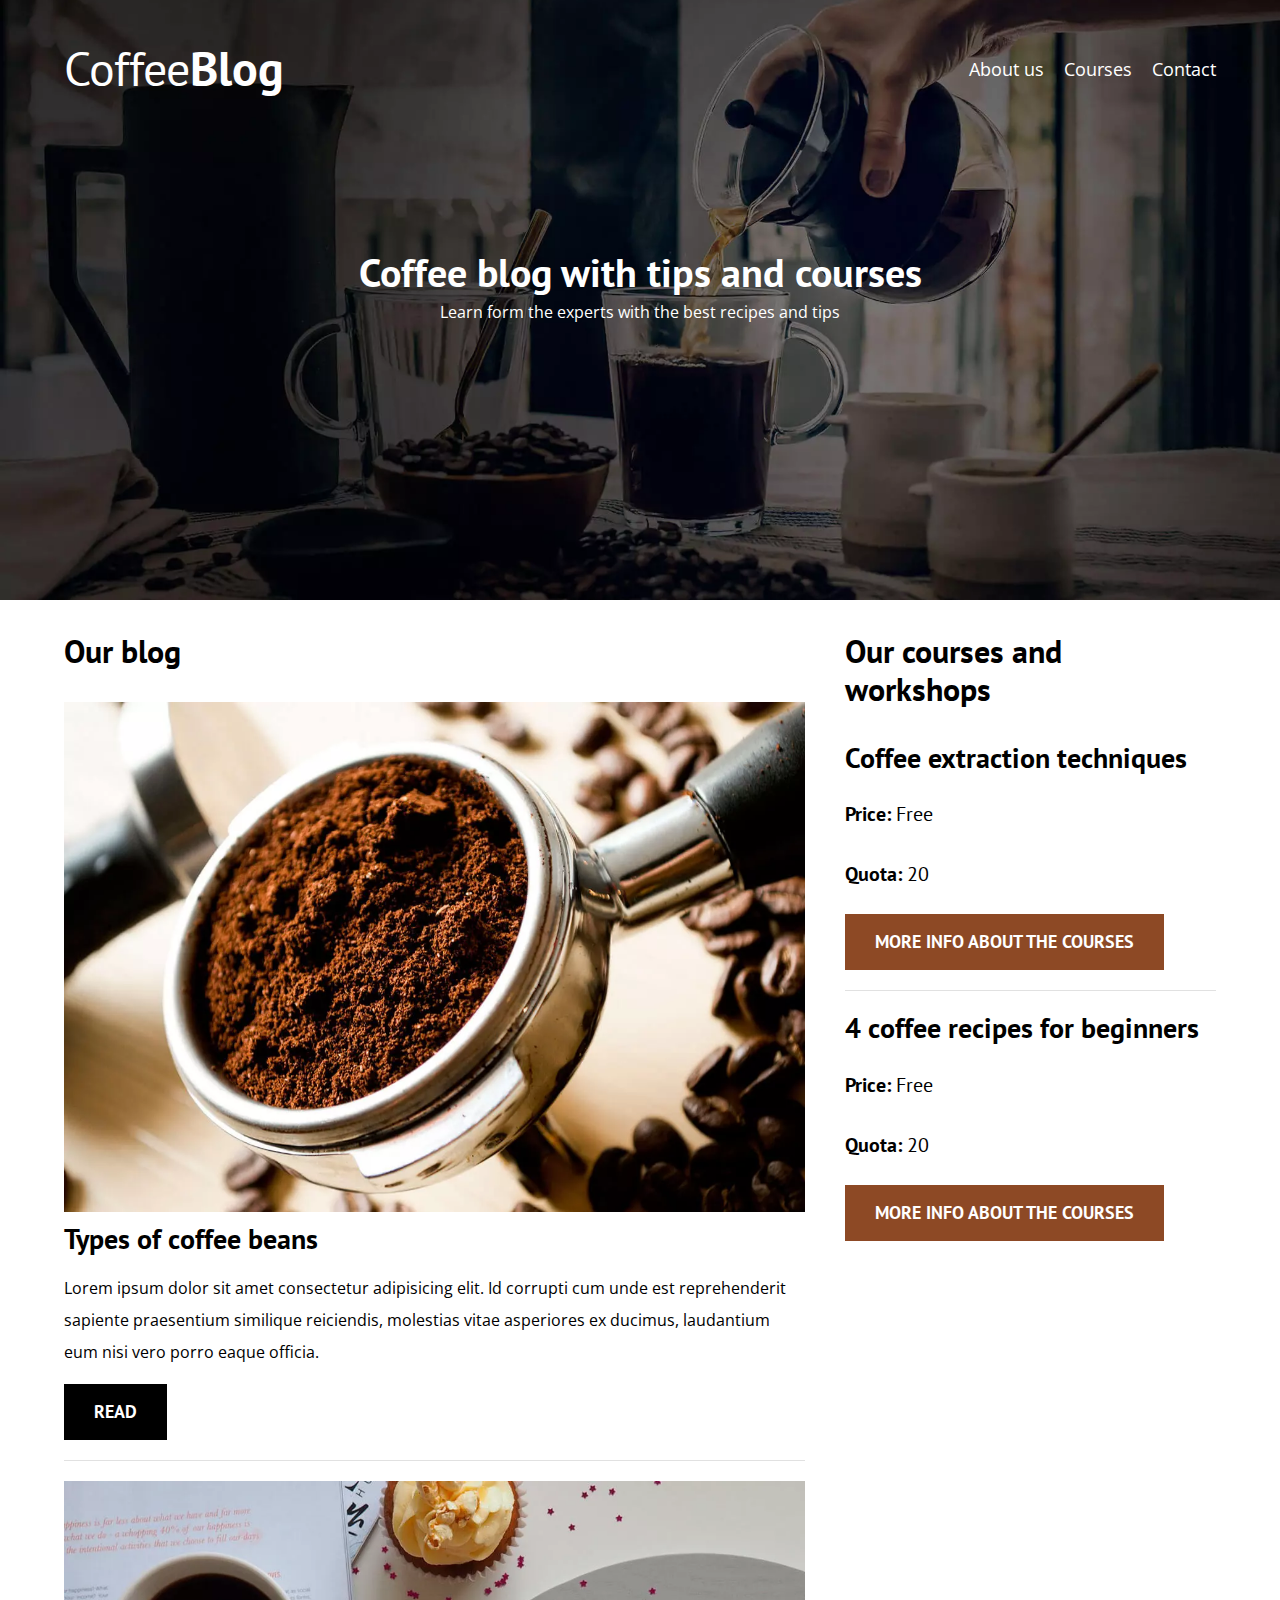
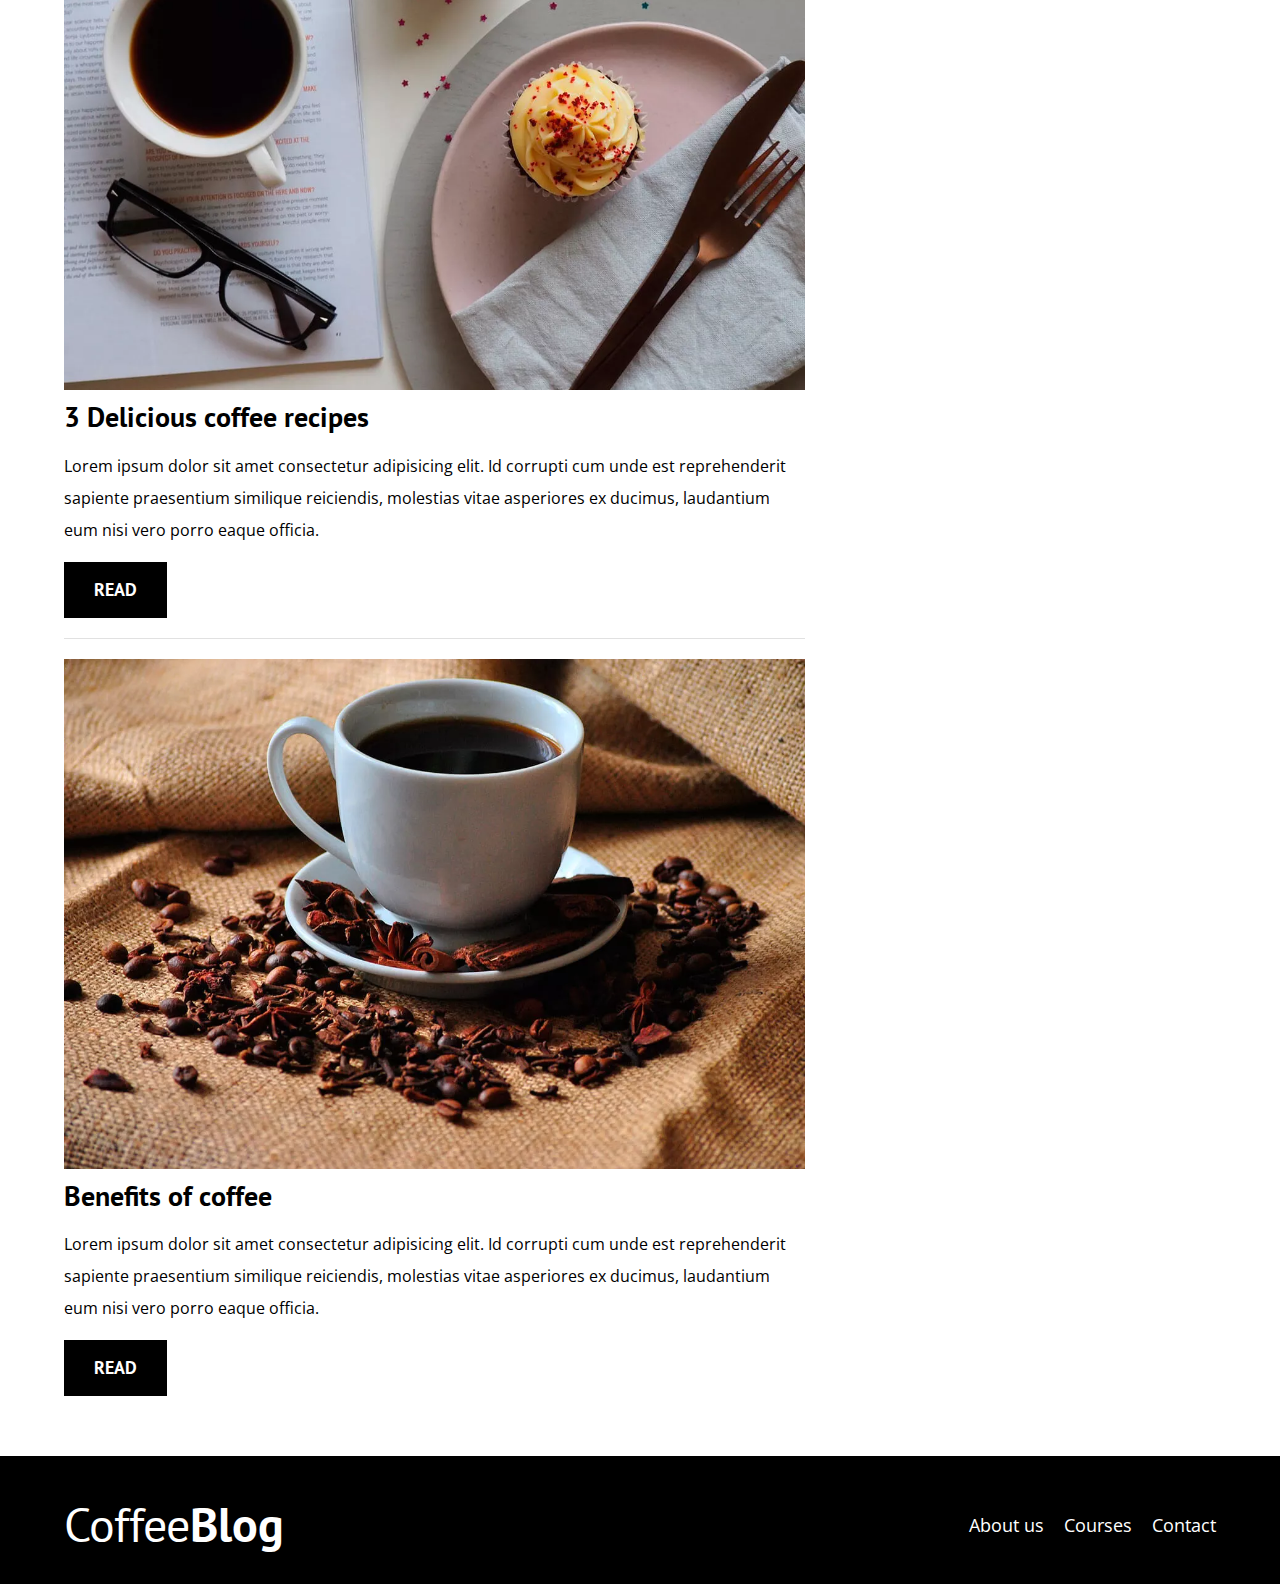
<file: index.html>
<!DOCTYPE html>
<html lang="en">
<head>
    <meta charset="UTF-8">
    <meta http-equiv="X-UA-Compatible" content="IE=edge">
    <meta name="viewport" content="width=device-width, initial-scale=1.0">
    <meta name="description" content="Pagina web de coffee blog">
    <title>Coffee blog</title>

    <!-- Prefetch -->
    <link rel="prefetch" href="nosotros.html" as="document">


    <!-- Preload , Elementos que cargan apenas entras a la pagina-->
    <link rel="preload" href="css/normalize.css" as="style">
    <link rel="stylesheet" href="css/normalize.css">

    <link rel="preload" href="https://fonts.googleapis.com/css2?family=Open+Sans&family=PT+Sans:wght@400;700&display=swap" as="font" crossorigin="crossorigin">
    <link href="https://fonts.googleapis.com/css2?family=Open+Sans&family=PT+Sans:wght@400;700&display=swap" rel="stylesheet">

    <link rel="preload" href="css/style.css" as="style">
    <link rel="stylesheet" href="css/style.css">

</head>
<body>

<header class="header">

    <div class="contenedor">
        <div class="barra">
            <a class="logo" href="index.html">
                <h1 class="logo__nombre no-margin centrar-texto">Coffee<span class="logo__bold">Blog</span></h1>
            </a>

            <nav class="navegacion">
                <a href="nosotros.html" class="navegacion__enlace">About us</a>
                <a href="cursos.html" class="navegacion__enlace">Courses </a>
                <a href="contacto.html" class="navegacion__enlace">Contact</a>
            </nav>
        </div>

    </div>

    <div class="header__texto"> 
        <h2 class="no-margin">Coffee blog with tips and courses</h2>
        <div class="no-margin">Learn form the experts with the best recipes and tips </div>
    </div>
</header>

 <div class="contenedor contenido-principal">  <!--Contenedor general -->

    <main class="blog">
        <h3>Our blog</h3>

        <article class="entrada">
            <div class="entrada__imagen">
                <picture> <!--  picture soporta diferentes formatos de img mas livianos com webp -->
                    <source loading="lazy" srcset="img/blog1.webp" type="image/webp"> <!--  En caso de que soporte la imagen en webp carga asi , menos pesado -->
                    <img loading="lazy" src="img/blog1.jpg" alt="imagen blog">
                </picture> 
                
            </div>

            <div class="entrada__contenido"> 
                <h4 class="no-margin">Types of coffee beans </h4>
                <p> Lorem ipsum dolor sit amet consectetur adipisicing elit. Id corrupti cum unde est reprehenderit sapiente praesentium similique reiciendis, molestias vitae asperiores ex ducimus, laudantium eum nisi vero porro eaque officia.</p>
                <a href="entrada.html" class="boton boton--primario">Read</a>
            </div>
        </article>

        <article class="entrada">
            <div class="entrada__imagen">
                <picture> <!--  picture soporta diferentes formatos de img mas livianos com webp -->
                    <source loading="lazy" srcset="img/blog2.webp" type="image/webp"> <!--  En caso de que soporte la imagen en webp carga asi , menos pesado -->
                    <img loading="lazy" src="img/blog2.jpg" alt="imagen blog">
                </picture> 
            </div>

            <div class="entrada__contenido"> 
                <h4 class="no-margin">3 Delicious coffee recipes </h4>
                <p> Lorem ipsum dolor sit amet consectetur adipisicing elit. Id corrupti cum unde est reprehenderit sapiente praesentium similique reiciendis, molestias vitae asperiores ex ducimus, laudantium eum nisi vero porro eaque officia.</p>
                <a href="entrada.html" class="boton boton--primario">Read</a>
            </div>
        </article>

        <article class="entrada">
            <div class="entrada__imagen">
                <picture> <!--  picture soporta diferentes formatos de img mas livianos com webp -->
                    <source loading="lazy" srcset="img/blog3.webp" type="image/webp"> <!--  En caso de que soporte la imagen en webp carga asi , menos pesado -->
                    <img loading="lazy" src="img/blog3.jpg" alt="imagen blog">
                </picture> 
            </div>

            <div class="entrada__contenido"> 
                <h4 class="no-margin">Benefits of coffee</h4>
                <p> Lorem ipsum dolor sit amet consectetur adipisicing elit. Id corrupti cum unde est reprehenderit sapiente praesentium similique reiciendis, molestias vitae asperiores ex ducimus, laudantium eum nisi vero porro eaque officia.</p>
                <a href="entrada.html" class="boton boton--primario">Read</a>
            </div>
        </article>
    </main>


    <aside class="sidebar">
        <h3> Our courses and workshops</h3>

        <ul class="cursos no-padding">
            <li class="widget-curso">
                <h4 class="no-margin">Coffee extraction techniques</h4>
                <p class="widget-curso__label">Price: <span class="widget-curso__info">Free</span></p>
                <p class="widget-curso__label">Quota: <span class="widget-curso__info">20</span></p>
                <a href="entrada.html" class="boton boton--secundario">More Info about the courses</a>
            </li>
           
            <li class="widget-curso">
                <h4 class="no-margin">4 coffee recipes for beginners</h4>
                <p class="widget-curso__label">Price: <span class="widget-curso__info">Free</span></p>
                <p class="widget-curso__label">Quota: <span class="widget-curso__info">20</span></p>
                <a href="entrada.html" class="boton boton--secundario">More Info about the courses</a>
            </li>

        </ul>
    </aside>


</div>

<footer class="footer">
    <div class="contenedor">
        <div class="barra">
            <a class="logo" href="index.html">
                <h1 class="logo__nombre no-margin centrar-texto">Coffee<span class="logo__bold">Blog</span></h1>
            </a>

            <nav class="navegacion">
                <a href="nosotros.html" class="navegacion__enlace">About us</a>
                <a href="cursos.html" class="navegacion__enlace">Courses </a>
                <a href="contacto.html" class="navegacion__enlace">Contact</a>
            </nav>
        </div>

    </div>
</footer>


<script src="js/modernizr.js"></script>
</body>
</html>
</file>
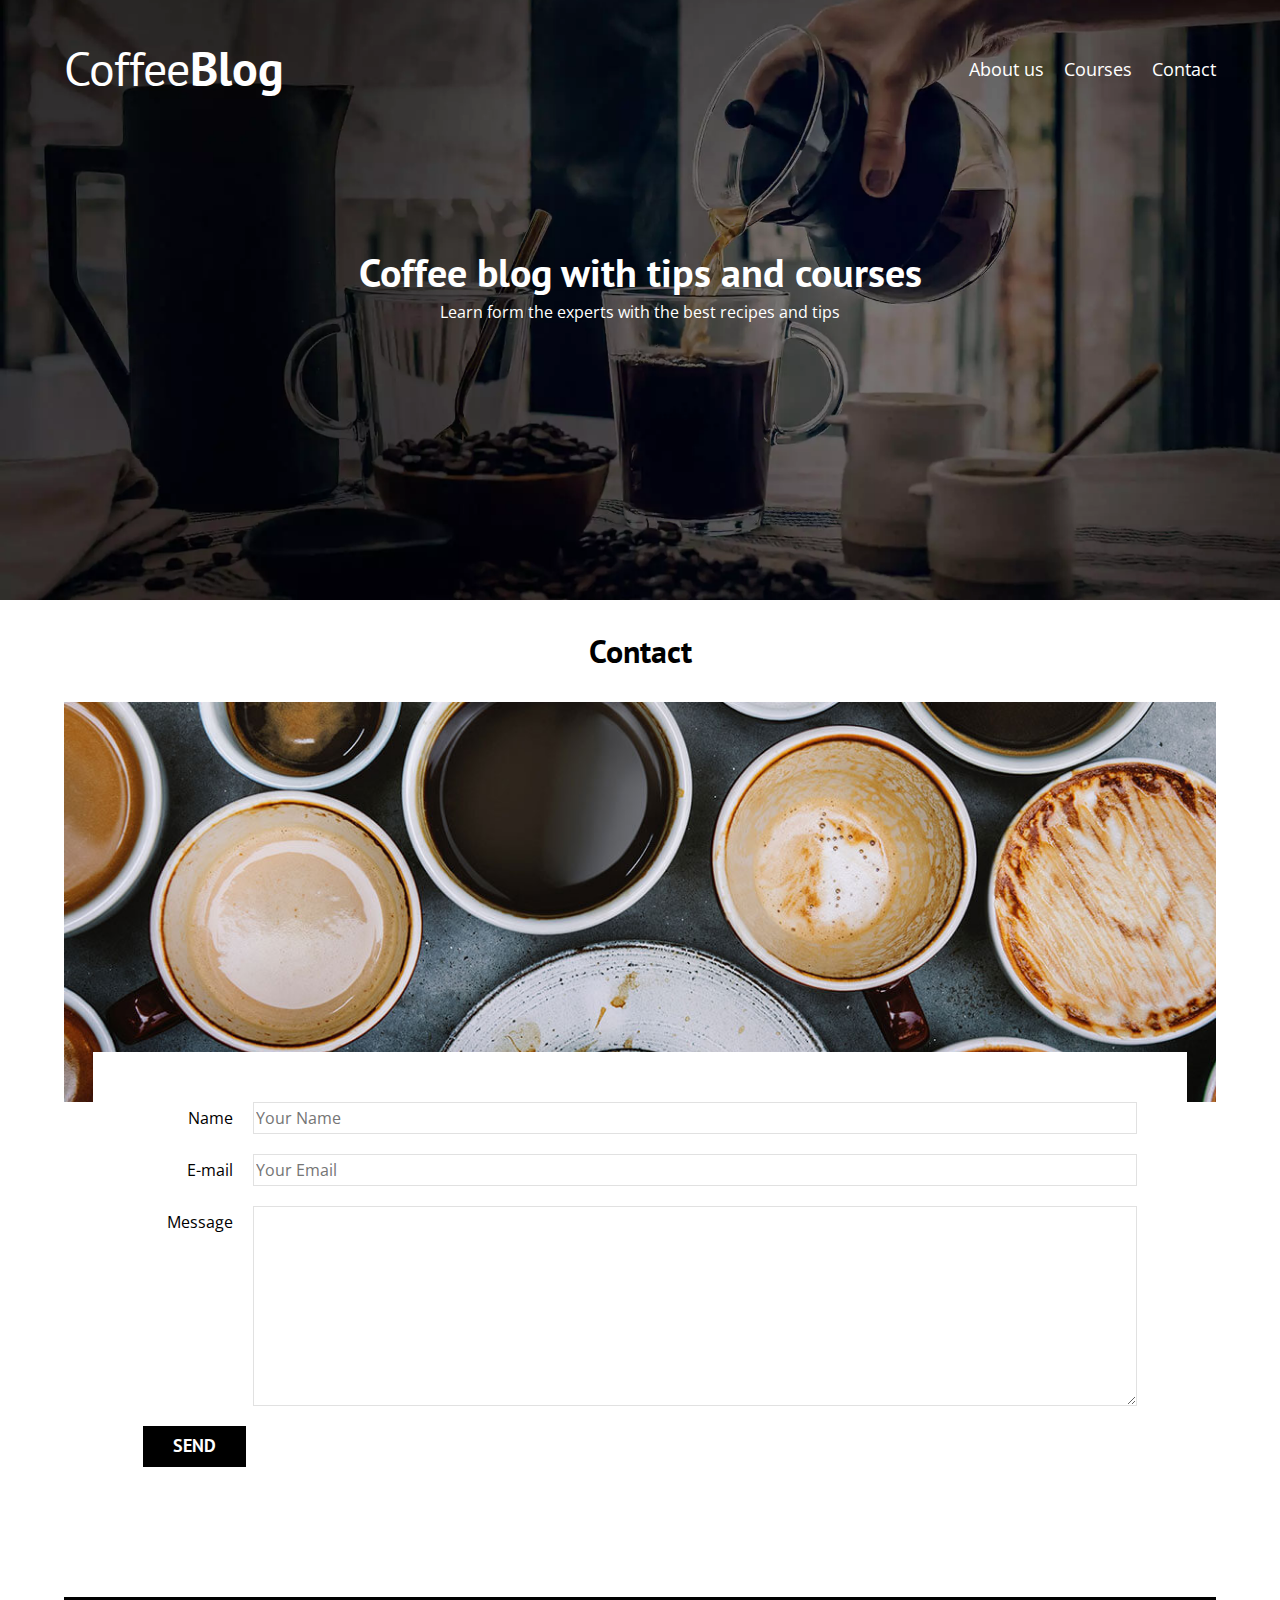
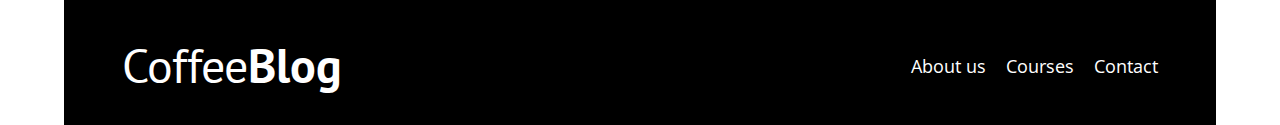
<file: contacto.html>
<!DOCTYPE html>
<html lang="en">
<head>
    <meta charset="UTF-8">
    <meta http-equiv="X-UA-Compatible" content="IE=edge">
    <meta name="viewport" content="width=device-width, initial-scale=1.0">
    <title>Coffee blog</title>

    <link rel="stylesheet" href="css/normalize.css">

    <link href="https://fonts.googleapis.com/css2?family=Open+Sans&family=PT+Sans:wght@400;700&display=swap" rel="stylesheet">
    <link rel="stylesheet" href="css/style.css">
    
</head>
<body>

<header class="header">

    <div class="contenedor">
        <div class="barra">
            <a class="logo" href="index.html">
                <h1 class="logo__nombre no-margin centrar-texto">Coffee<span class="logo__bold">Blog</span></h1>
            </a>

            <nav class="navegacion">
                <a href="nosotros.html" class="navegacion__enlace">About us</a>
                <a href="cursos.html" class="navegacion__enlace">Courses </a>
                <a href="contacto.html" class="navegacion__enlace">Contact</a>
            </nav>
        </div>

    </div>

    <div class="header__texto"> 
        <h2 class="no-margin">Coffee blog with tips and courses</h2>
        <div class="no-margin">Learn form the experts with the best recipes and tips </div>
    </div>
</header>

 
<main class="contenedor "> 
    <h3 class="centrar-texto">Contact</h3>

    <div class="contacto-bg"></div>

    <form class="formulario">
        <div class="campo">  <!-- Cada campo va a ser un input del formulario -->
            <label class="campo__label" for="nombre">Name</label>  <!-- EL for le indica a que input pertenece el label -->
            <input class="campo__field"
            type="text"
            placeholder="Your Name"
            id="nombre">
        </div>

        <div class="campo">  <!-- Cada campo va a ser un input del formulario -->
            <label class="campo__label" for="email">E-mail</label>  <!-- EL for le indica a que input pertenece el label -->
            <input class="campo__field"
            type="email" 
            placeholder="Your Email"
            id="email">
        </div>

        <div class="campo">  <!-- Cada campo va a ser un input del formulario -->
            <label class="campo__label" for="mensaje">Message</label>  <!-- EL for le indica a que input pertenece el label -->
            <textarea class="campo__field campo__field--textarea"
            name="" 
            id="mensaje" cols="30" rows="10"></textarea>
        </div>

        <div class="campo">  <!-- Cada campo va a ser un input del formulario -->
            <input type="submit" value="Send" id="enviar" class="boton boton--primario">
        </div>
    </form>

<main/>

<footer class="footer">
    <div class="contenedor">
        <div class="barra">
            <a class="logo" href="index.html">
                <h1 class="logo__nombre no-margin centrar-texto">Coffee<span class="logo__bold">Blog</span></h1>
            </a>

            <nav class="navegacion">
                <a href="nosotros.html" class="navegacion__enlace">About us</a>
                <a href="cursos.html" class="navegacion__enlace">Courses </a>
                <a href="contacto.html" class="navegacion__enlace">Contact</a>
            </nav>
        </div>

    </div>
</footer>

<script src="js/modernizr.js"></script>
</body>
</html>
</file>
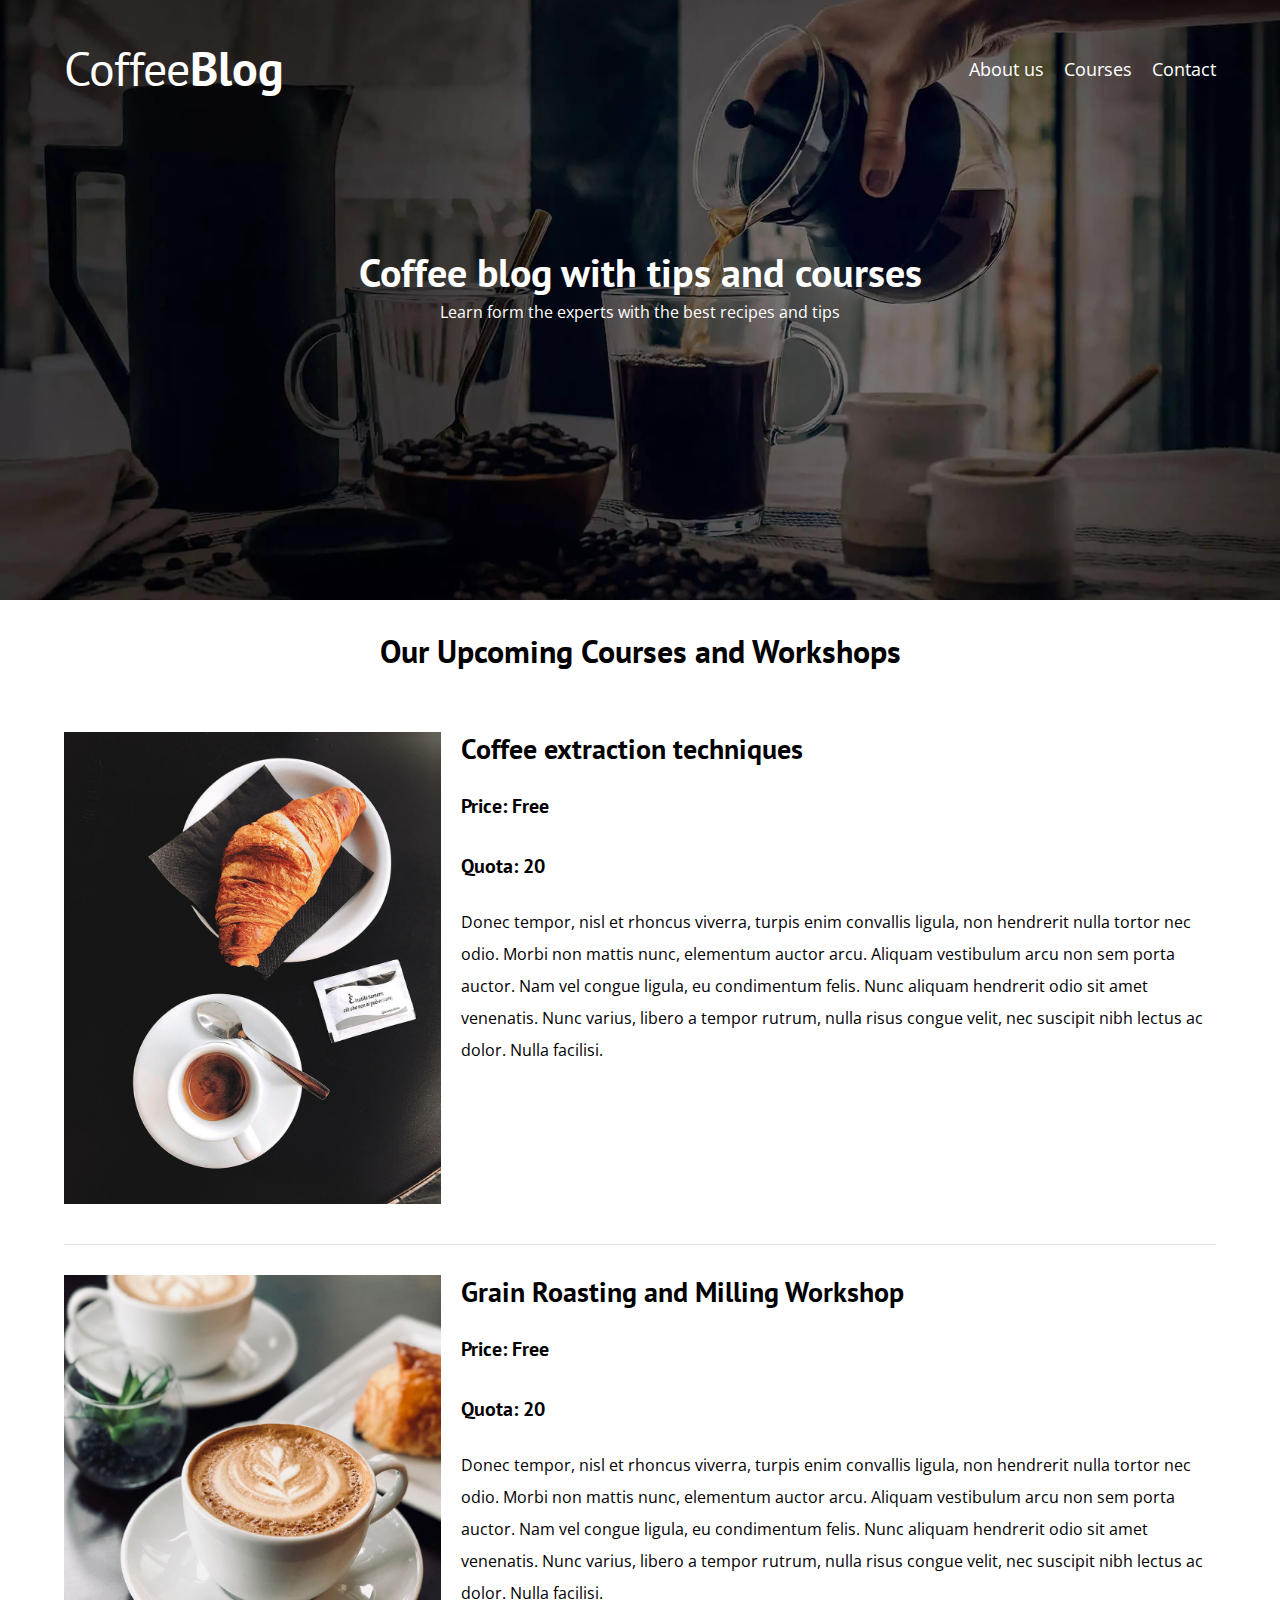
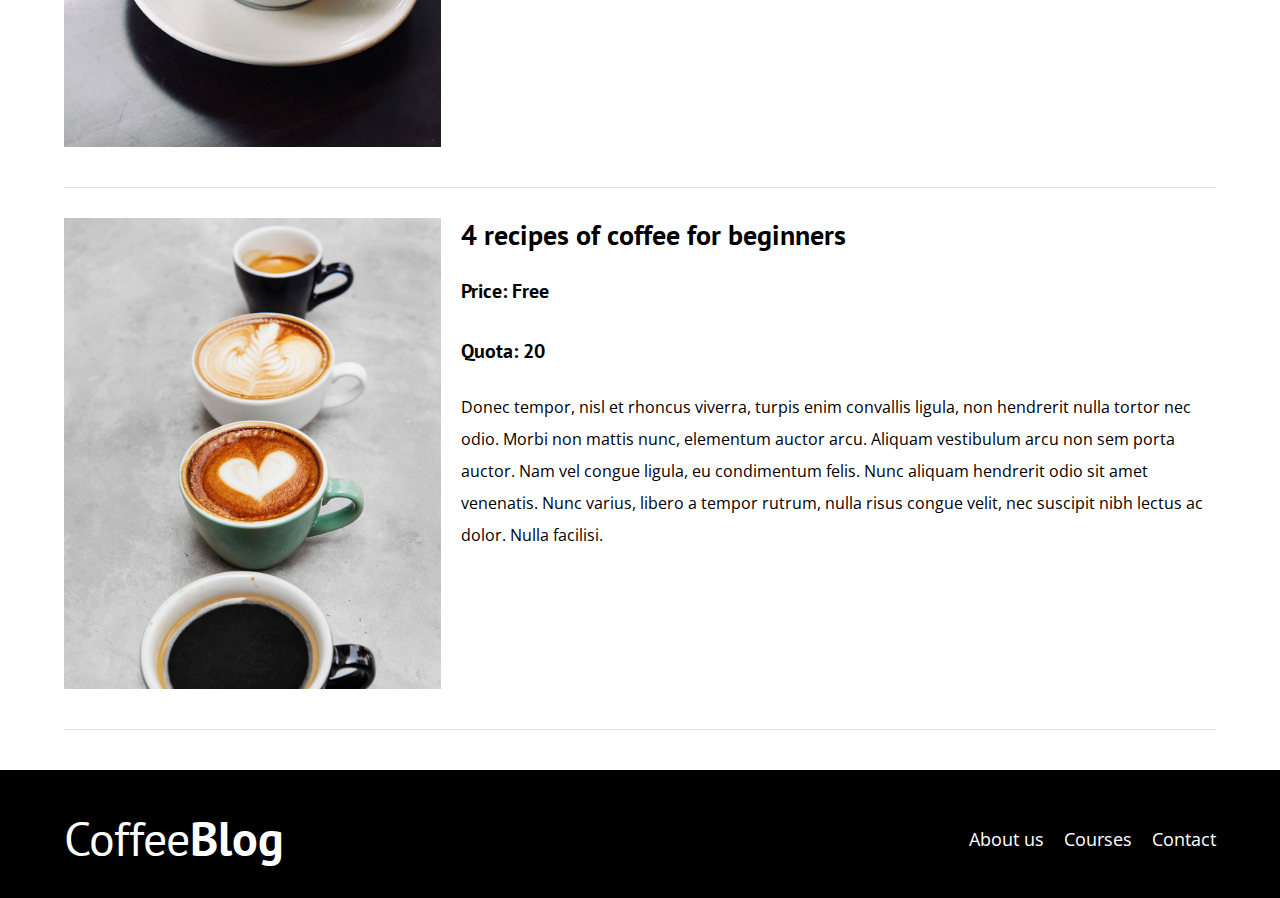
<file: cursos.html>
<!DOCTYPE html>
<html lang="en">
<head>
    <meta charset="UTF-8">
    <meta http-equiv="X-UA-Compatible" content="IE=edge">
    <meta name="viewport" content="width=device-width, initial-scale=1.0">
    <title>Coffee blog</title>

    <link rel="stylesheet" href="css/normalize.css">

    <link href="https://fonts.googleapis.com/css2?family=Open+Sans&family=PT+Sans:wght@400;700&display=swap" rel="stylesheet">
    <link rel="stylesheet" href="css/style.css">
    
</head>
<body>

<header class="header">

    <div class="contenedor">
        <div class="barra">
            <a class="logo" href="index.html">
                <h1 class="logo__nombre no-margin centrar-texto">Coffee<span class="logo__bold">Blog</span></h1>
            </a>

            <nav class="navegacion">
                <a href="nosotros.html" class="navegacion__enlace">About us</a>
                <a href="cursos.html" class="navegacion__enlace">Courses </a>
                <a href="contacto.html" class="navegacion__enlace">Contact</a>
            </nav>
        </div>

    </div>

    <div class="header__texto"> 
        <h2 class="no-margin">Coffee blog with tips and courses</h2>
        <div class="no-margin">Learn form the experts with the best recipes and tips </div>
    </div>
</header>

 
<main class="contenedor">
    <h3 class="centrar-texto">Our Upcoming Courses and Workshops</h3>

    <div class="curso">
        <div class="curso__imagen">
            <img src="img/curso1.jpg" alt="Imagen del curso">
        </div>
        <div class="curso__informacion">
            <h4 class="no-margin">Coffee extraction techniques</h4>
            <p class="curso__label">Price: 
                <span class="curso__info">Free</span>
            </p>
            <p class="curso__label">Quota: 
                <span class="curso__info">20</span>
            </p>
            <p class="curso__descripcion">
                Donec tempor, nisl et rhoncus viverra, turpis enim convallis ligula, non hendrerit nulla tortor nec odio. Morbi non mattis nunc, elementum auctor arcu. Aliquam vestibulum arcu non sem porta auctor. Nam vel congue ligula, eu condimentum felis. Nunc aliquam hendrerit odio sit amet venenatis. Nunc varius, libero a tempor rutrum, nulla risus congue velit, nec suscipit nibh lectus ac dolor. Nulla facilisi.
            </p>
        </div> <!--.curso-informacion-->
    </div> <!--.curso -->

    <div class="curso">
        <div class="curso__imagen">
            <img src="img/curso2.jpg" alt="Imagen del curso">
        </div>
        <div class="curso__informacion">
            <h4 class="no-margin">Grain Roasting and Milling Workshop</h4>
            <p class="curso__label">Price: 
                <span class="curso__info">Free</span>
            </p>
            <p class="curso__label">Quota: 
                <span class="curso__info">20</span>
            </p>
            <p class="curso__descripcion">
                Donec tempor, nisl et rhoncus viverra, turpis enim convallis ligula, non hendrerit nulla tortor nec odio. Morbi non mattis nunc, elementum auctor arcu. Aliquam vestibulum arcu non sem porta auctor. Nam vel congue ligula, eu condimentum felis. Nunc aliquam hendrerit odio sit amet venenatis. Nunc varius, libero a tempor rutrum, nulla risus congue velit, nec suscipit nibh lectus ac dolor. Nulla facilisi.
            </p>
        </div> <!--.curso-informacion-->
    </div> <!--.curso -->

    <div class="curso">
        <div class="curso__imagen">
            <img src="img/curso3.jpg" alt="Imagen del curso">
        </div>
        <div class="curso__informacion">
            <h4 class="no-margin">4 recipes of coffee for beginners</h4>
            <p class="curso__label">Price: 
                <span class="curso__info">Free</span>
            </p>
            <p class="curso__label">Quota: 
                <span class="curso__info">20</span>
            </p>
            <p class="curso__descripcion">
                Donec tempor, nisl et rhoncus viverra, turpis enim convallis ligula, non hendrerit nulla tortor nec odio. Morbi non mattis nunc, elementum auctor arcu. Aliquam vestibulum arcu non sem porta auctor. Nam vel congue ligula, eu condimentum felis. Nunc aliquam hendrerit odio sit amet venenatis. Nunc varius, libero a tempor rutrum, nulla risus congue velit, nec suscipit nibh lectus ac dolor. Nulla facilisi.
            </p>
        </div> <!--.curso-informacion-->
    </div> <!--.curso -->

    
</main>


<footer class="footer">
    <div class="contenedor">
        <div class="barra">
            <a class="logo" href="index.html">
                <h1 class="logo__nombre no-margin centrar-texto">Coffee<span class="logo__bold">Blog</span></h1>
            </a>

            <nav class="navegacion">
                <a href="nosotros.html" class="navegacion__enlace">About us</a>
                <a href="cursos.html" class="navegacion__enlace">Courses </a>
                <a href="contacto.html" class="navegacion__enlace">Contact</a>
            </nav>
        </div>

    </div>
</footer>

<script src="js/modernizr.js"></script>
</body>
</html>
</file>
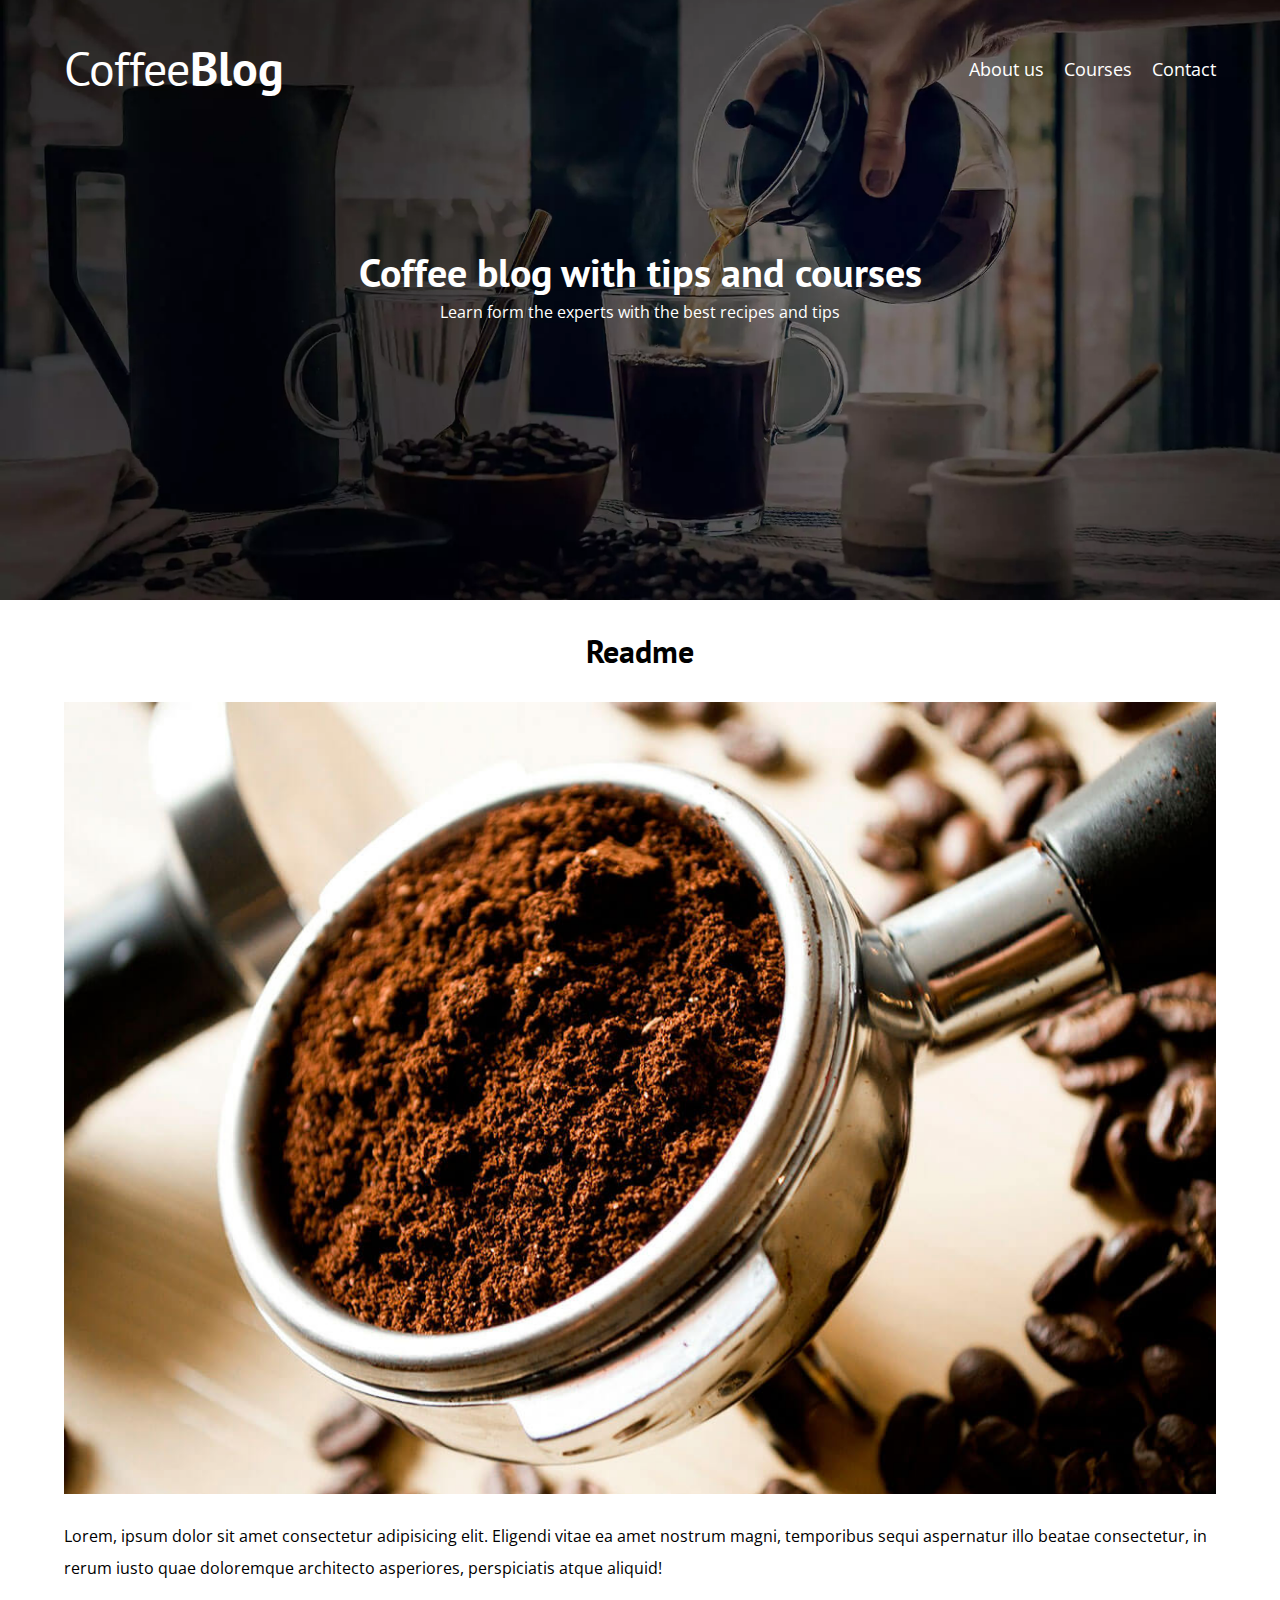
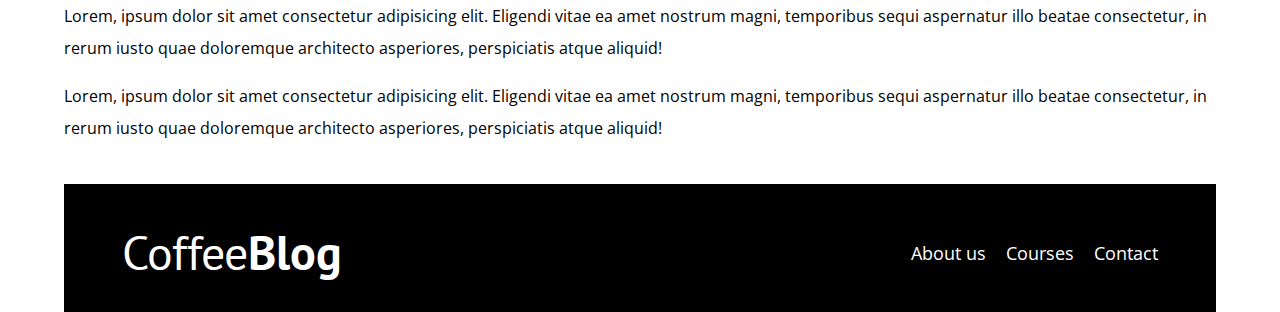
<file: entrada.html>
<!DOCTYPE html>
<html lang="en">
<head>
    <meta charset="UTF-8">
    <meta http-equiv="X-UA-Compatible" content="IE=edge">
    <meta name="viewport" content="width=device-width, initial-scale=1.0">
    <title>Coffee blog</title>

    <link rel="stylesheet" href="css/normalize.css">

    <link href="https://fonts.googleapis.com/css2?family=Open+Sans&family=PT+Sans:wght@400;700&display=swap" rel="stylesheet">
    <link rel="stylesheet" href="css/style.css">
    
</head>
<body>

<header class="header">

    <div class="contenedor">
        <div class="barra">
            <a class="logo" href="index.html">
                <h1 class="logo__nombre no-margin centrar-texto">Coffee<span class="logo__bold">Blog</span></h1>
            </a>

            <nav class="navegacion">
                <a href="nosotros.html" class="navegacion__enlace">About us</a>
                <a href="cursos.html" class="navegacion__enlace">Courses </a>
                <a href="contacto.html" class="navegacion__enlace">Contact</a>
            </nav>
        </div>

    </div>

    <div class="header__texto"> 
        <h2 class="no-margin">Coffee blog with tips and courses</h2>
        <div class="no-margin">Learn form the experts with the best recipes and tips </div>
    </div>
</header>

 
<main class="contenedor "> 
    <h3 class="centrar-texto">Readme</h3>



    <img src="img/blog1.jpg" alt="imagen del blog">

     
    <p> Lorem, ipsum dolor sit amet consectetur adipisicing elit. Eligendi vitae ea amet nostrum magni, temporibus sequi aspernatur illo beatae consectetur, in rerum iusto quae doloremque architecto asperiores, perspiciatis atque aliquid!</p>
    <p> Lorem, ipsum dolor sit amet consectetur adipisicing elit. Eligendi vitae ea amet nostrum magni, temporibus sequi aspernatur illo beatae consectetur, in rerum iusto quae doloremque architecto asperiores, perspiciatis atque aliquid!</p>
    <p> Lorem, ipsum dolor sit amet consectetur adipisicing elit. Eligendi vitae ea amet nostrum magni, temporibus sequi aspernatur illo beatae consectetur, in rerum iusto quae doloremque architecto asperiores, perspiciatis atque aliquid!</p>
<main/>

<footer class="footer">
    <div class="contenedor">
        <div class="barra">
            <a class="logo" href="index.html">
                <h1 class="logo__nombre no-margin centrar-texto">Coffee<span class="logo__bold">Blog</span></h1>
            </a>

            <nav class="navegacion">
                <a href="nosotros.html" class="navegacion__enlace">About us</a>
                <a href="cursos.html" class="navegacion__enlace">Courses </a>
                <a href="contacto.html" class="navegacion__enlace">Contact</a>
            </nav>
        </div>

    </div>
</footer>

<script src="js/modernizr.js"></script>
</body>
</html>
</file>
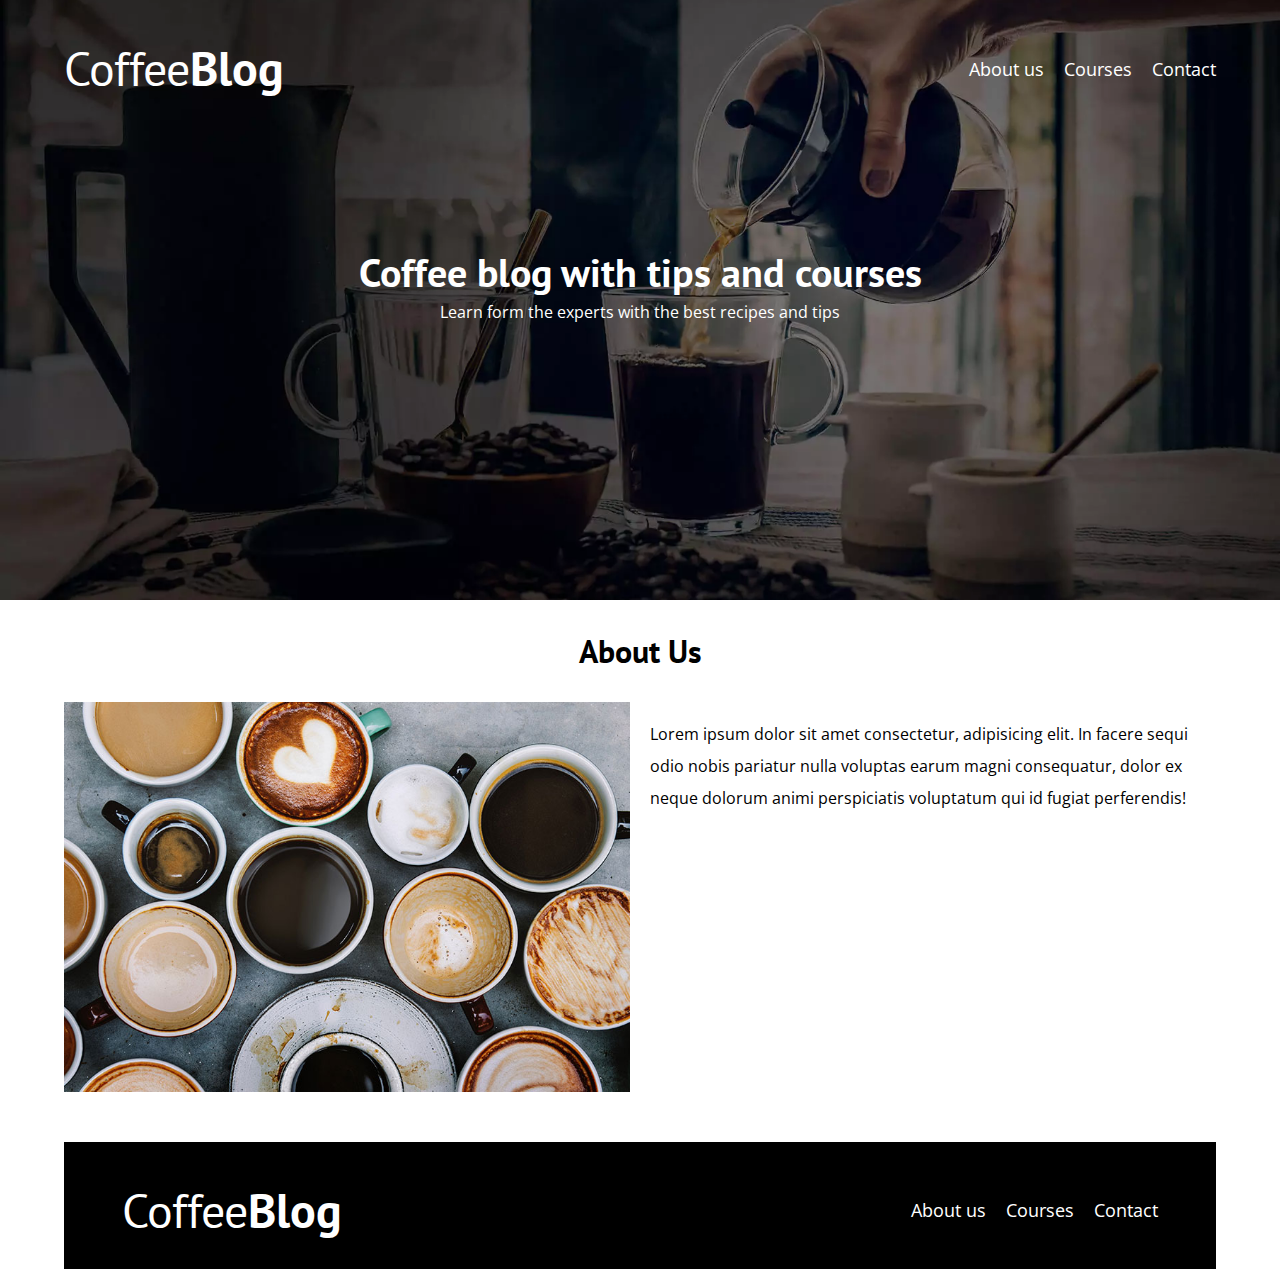
<file: nosotros.html>
<!DOCTYPE html>
<html lang="en">
<head>
    <meta charset="UTF-8">
    <meta http-equiv="X-UA-Compatible" content="IE=edge">
    <meta name="viewport" content="width=device-width, initial-scale=1.0">
    <title>Coffee blog</title>

    <link rel="stylesheet" href="css/normalize.css">

    <link href="https://fonts.googleapis.com/css2?family=Open+Sans&family=PT+Sans:wght@400;700&display=swap" rel="stylesheet">
    <link rel="stylesheet" href="css/style.css">
    
</head>
<body>

<header class="header">

    <div class="contenedor">
        <div class="barra">
            <a class="logo" href="index.html">
                <h1 class="logo__nombre no-margin centrar-texto">Coffee<span class="logo__bold">Blog</span></h1>
            </a>

            <nav class="navegacion">
                <a href="nosotros.html" class="navegacion__enlace">About us</a>
                <a href="cursos.html" class="navegacion__enlace">Courses </a>
                <a href="contacto.html" class="navegacion__enlace">Contact</a>
            </nav>
        </div>

    </div>

    <div class="header__texto"> 
        <h2 class="no-margin">Coffee blog with tips and courses</h2>
        <div class="no-margin">Learn form the experts with the best recipes and tips </div>
    </div>
</header>

 
<main class="contenedor "> 
    <h3 class="centrar-texto">About Us</h3>

    <div class="sobre-nosotros">
       <div class="sobre-nosotros__imagen">
         <img src="img/nosotros.jpg" alt="imagen nosotros">

       </div>

       <div class="sobre-nosotros__texto">
            <p> Lorem ipsum dolor sit amet consectetur, adipisicing elit. In facere sequi odio nobis pariatur nulla voluptas earum magni consequatur, dolor ex neque dolorum animi perspiciatis voluptatum qui id fugiat perferendis! </p>

       </div>
    </div>

<main/>

<footer class="footer">
    <div class="contenedor">
        <div class="barra">
            <a class="logo" href="index.html">
                <h1 class="logo__nombre no-margin centrar-texto">Coffee<span class="logo__bold">Blog</span></h1>
            </a>

            <nav class="navegacion">
                <a href="nosotros.html" class="navegacion__enlace">About us</a>
                <a href="cursos.html" class="navegacion__enlace">Courses </a>
                <a href="contacto.html" class="navegacion__enlace">Contact</a>
            </nav>
        </div>

    </div>
</footer>

<script src="js/modernizr.js"></script>
</body>
</html>
</file>
<file: css/style.css>
:root{
    --fuenteHeading: 'PT Sans', sans-serif;
    --fuenteParrafos: 'Open Sans', sans-serif;

    --primario: #8d4925;
    --gris: #e1e1e1;
    --blanco: #ffffffff;
    --negro: #000000;
    
}

html{ /*En todos los proyectos*/
    box-sizing: border-box ;
    font-size: 62.5%; /*1rem = 10px*/
}

*, *:before, *:after {
    box-sizing: inherit; /*Hereda del elemento padre*/
}

body{
    font-family: var(--fuenteParrafos); 
    font-size: 1.6rem;
    line-height: 2; /*Interlineado*/
}

/** Globales **/ 

.contenedor {
    max-width: 120rem; /*Maximo 1200 pixeles mientras haya 1200px*/
    width: 90%; /*Para que el texto no se vaya al final de la pantalla*/
    margin: 0 auto;
}

a {
    text-decoration: none; /*Quito estilos a los enlaces*/
}

h1,h2,h3,h4 { /*Sistema de headings*/
font-family: var(--fuenteHeading);
line-height: 1.2;
}

h1{
    font-size: 4.8rem;
}
h2{
    font-size: 4rem;
}
h3{
    font-size: 3.2rem;
}
h4{
    font-size: 2.8rem;
}

img{
    max-width: 100%;
}

/* Utilidades */

.no-margin{ /*Quita los margenes agregando esta clase*/
    margin: 0;
}
.no-padding{
    padding: 0;
}

.centrar-texto{
    text-align: center;
}

/* Header */

.webp .header{ /*Si el navegador soporta webp cargo la imagen como .webp*/
    background-image: url(../img/banner.webp);
}

.no-webp .header{ /*Si no soporta se carga .jpg*/
    background-image: url(../img/banner.jpg);
}

.header{
    height: 60rem;
    background-size: cover; /*Toma todo el espacio disponible. La imagen se adapta a diferentes tamaños*/
    background-repeat: no-repeat;
    background-position: center center; /*La imagen fluye hacia el centro en todas las resoluciones*/

}

.header__texto{
   text-align: center; 
    color: var(--blanco);
    margin-top: 5rem;
}

@media (min-width: 768px){
     .header__texto{
       margin-top: 15rem; 
       color: var(--blanco);
     }
}

.logo__nombre{
    color: var(--blanco);
}

.barra{
    padding-top: 4rem;

}

@media (min-width: 768px){
     .barra{
        display: flex;
        justify-content: space-between; /*Coloca cada elemento del otro lado*/
        align-items: center;
     }

    .logo{
        color: var(--blanco);
    }

    .logo__nombre{
        font-weight: 400;
    }

    .logo__bold{
        font-weight: 700;
    }
}



@media (min-width: 768px ){
    .navegacion{
       display: flex;
       gap: 2rem;
    }
}

.navegacion__enlace{
    display: block;
    text-align: center;
    font-size: 1.8rem;
    color: var(--blanco);
}


@media (min-width: 768px){
     .contenido-principal{
        display: grid;
        grid-template-columns: 2fr 1fr ;
        column-gap: 4rem;
    }
}

.entrada{
    border-bottom: 1px solid var(--gris); /*Borde solo en la parte inferior*/
    margin-bottom: 2rem;
}

.entrada:last-of-type{ /*Seleccion el ultimo elemento con clase .entrada*/
    border: none; /*Elimino border*/
    margin-bottom: 0;
}

.boton{
    display: block;
    font-family: var(--fuenteHeading);
    color: var(--blanco);
    text-align: center;
    padding: 1rem 3rem;
    font-size: 1.8rem;
    text-transform: uppercase;
    font-weight: 700;
    margin-bottom: 2rem;
    border: none;
}

@media (min-width: 768px){
    .boton{
        display: inline-block;/*Si respeta margin y width. Se usa poco*/ 
       
    }
}

.boton:hover{
    cursor: pointer;
}

.boton--primario{
    background-color: var(--negro);
}

.boton--secundario{
    background-color: var(--primario) ;
}

.cursos {
    list-style: none; /*Quita las viñetas , los puntitos en la lista*/
}

.widget-curso{
    border-bottom: 1px solid var(--gris);
    margin-bottom: 2rem;
}

.widget-curso:last-of-type{
    border: none; /*Quito el la linea divisoria en el ultimo elemento*/
    margin-bottom: 0;

}

.widget-curso__label{
    font-family: var(--fuenteHeading);
    font-weight: bold;
}

.widget-curso__info{
    font-weight: normal;
}

.widget-curso__label, 
.widget-curso__info {
font-size: 2rem;

}

.footer{
    background-color: var(--negro);
    padding-bottom: 3rem ;
    margin-top: 4rem;
}

/**Sobre nosotros**/ 
@media (min-width: 768px){
       .sobre-nosotros{ /*Asi se lo hace con GRID. Cuando tenga que acomodar elementos siempre usar GRID*/
        display: grid; 
        grid-template-columns: repeat(2, 1fr);
        column-gap: 2rem;
     }
}


/**Cursos**/

.curso{
    padding: 3rem 0;
    border-bottom: 1px solid var(--gris);
}

@media (min-width: 768px){
    .curso{
        display: grid;
        grid-template-columns: 1fr 2fr;
        column-gap: 2rem;
    }
}



.curso__label{
    font-family: var(--fuenteHeading);
    font-weight: bold;
}

.curso__informacion{
    font-weight: normal;
}

.curso__label, 
.curso__info {
font-size: 2rem;
}


/**Contacto**/

.contacto-bg{ /*Contacto background*/
    background-image: url(../img/contacto.jpg);
    height: 40rem;
    background-size: cover;
    background-repeat: no-repeat;
}

/**Formulario**/

.formulario{
    background-color: var(--blanco);
    margin: -5rem auto 0 auto ; /**Primer parametro es hacia arriba, negativo para que el form ocupe un espacio del elemento de arriba*/
    width: 95%; /**Con esto se encima al elemento de arriba**/
    padding: 5rem; /**Le doy espacio en todas las direcciones**/
}

.campo{
    display: flex;  /**Le doy display flex al contenedor padre, le doy acceso a las propiedades a los hijos **/
    margin-bottom: 2rem;
    gap: 2rem;
}
.campo__label{
    flex: 0 0 9rem;/**Hace que el campo no crezca , deja fijo el tamaño en 9rem**/
    text-align: right;
}

.campo__field{
    flex: 1;  /**Extiende los campos a lo largo del form**/
    border: 1px solid var(--gris);
} 

.campo__field--textarea{
    height: 20rem;
}
</file>
